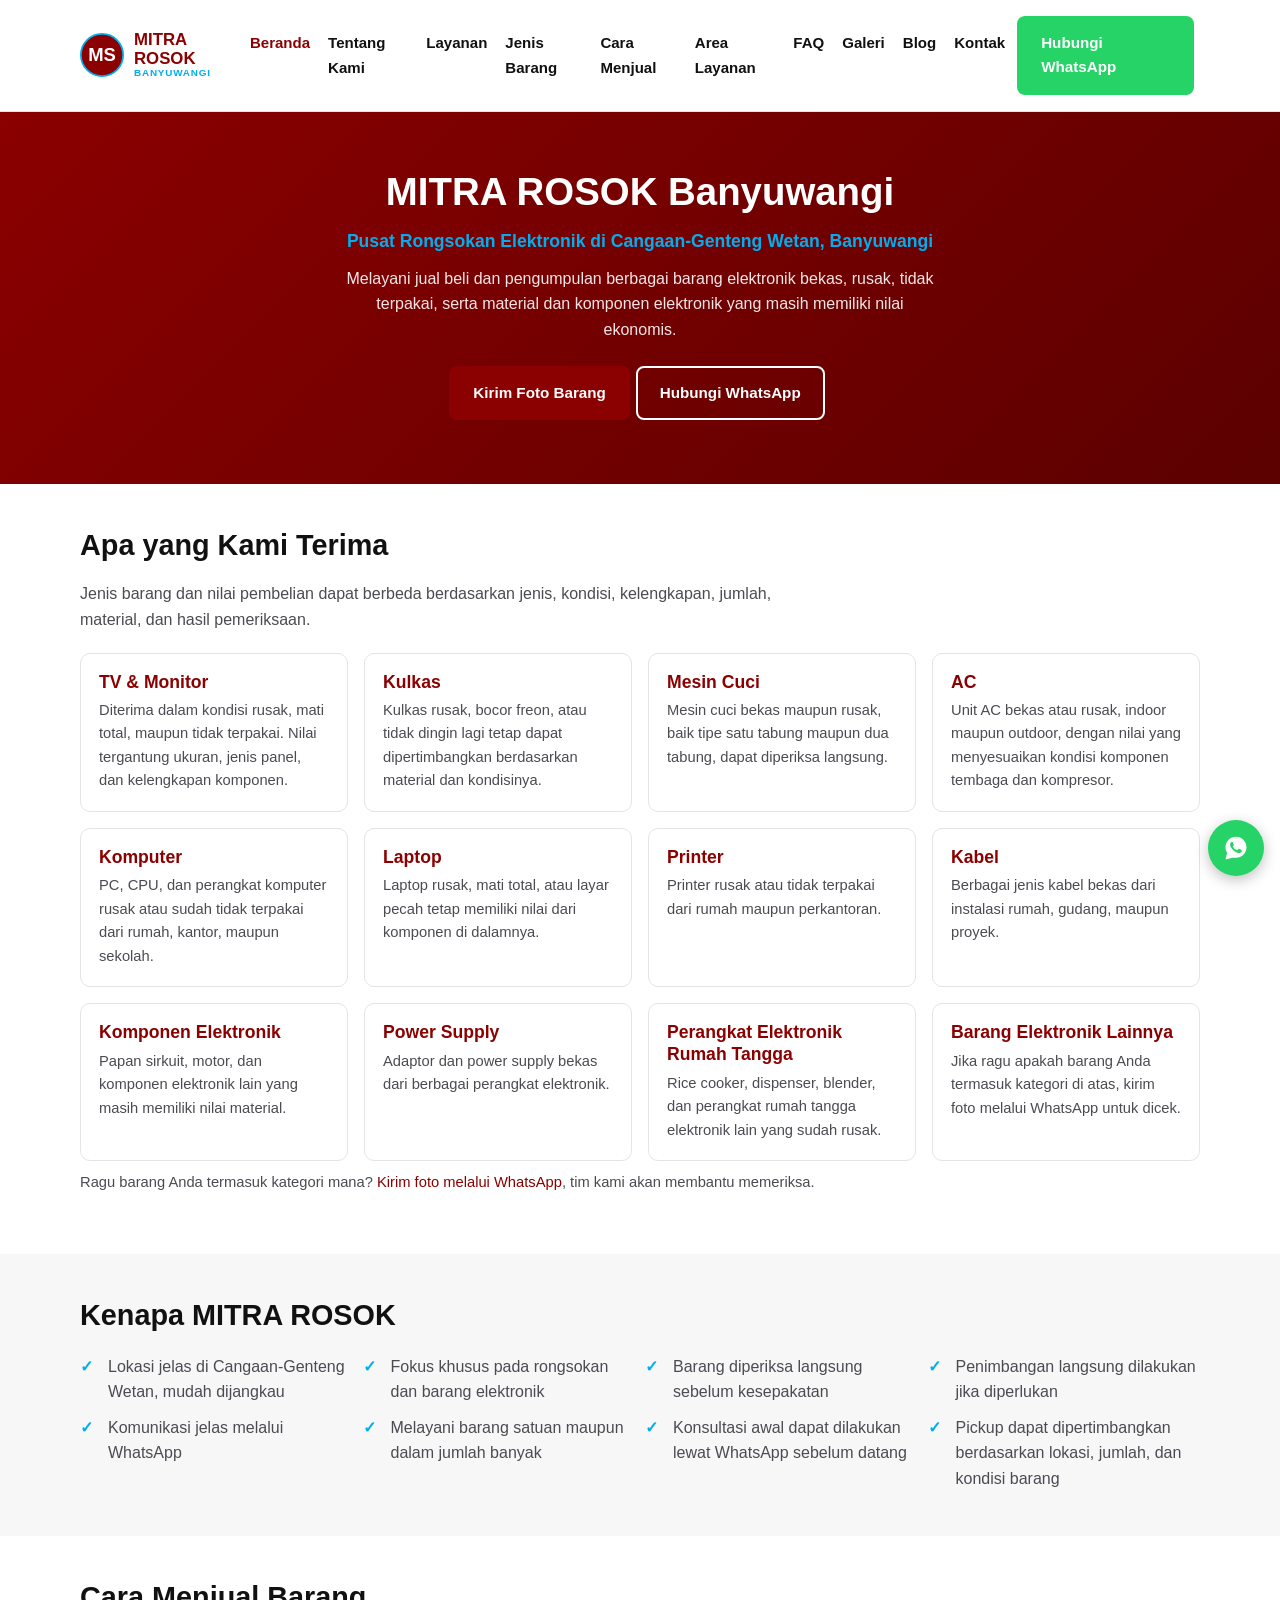
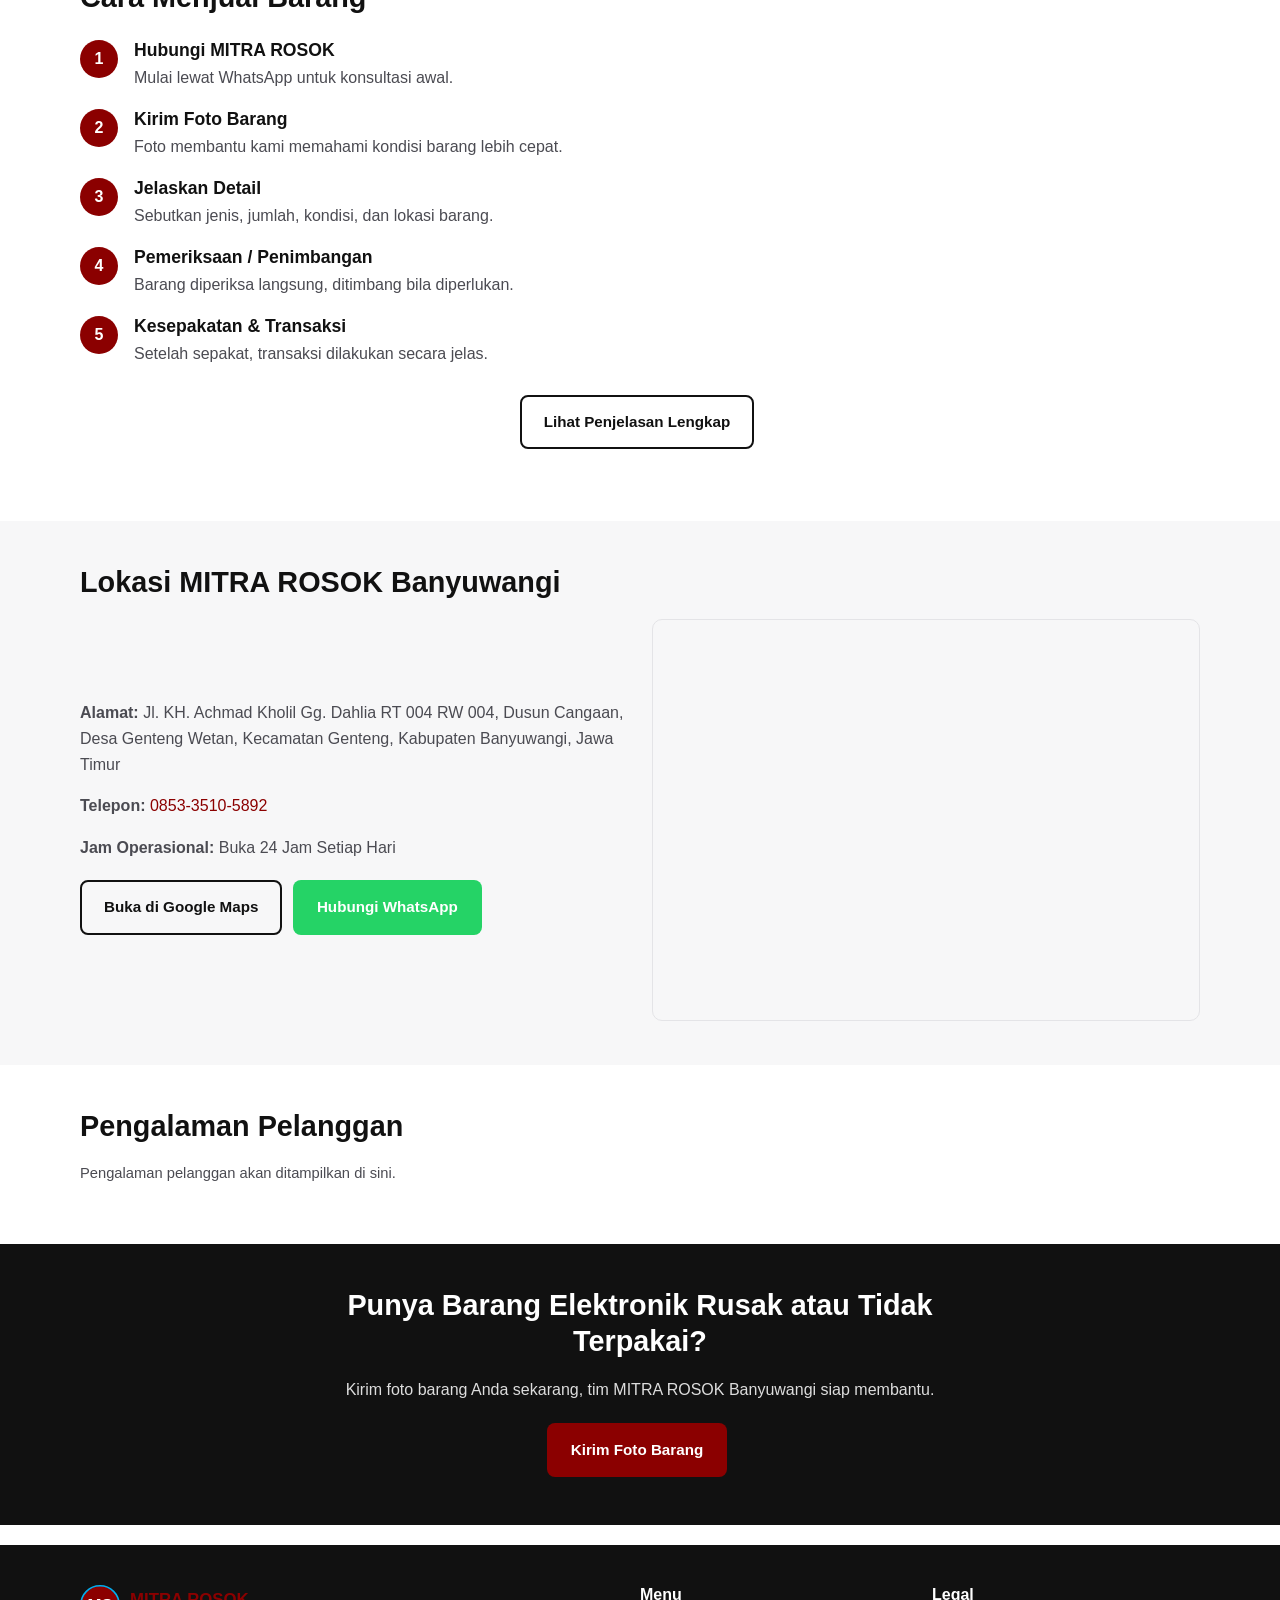
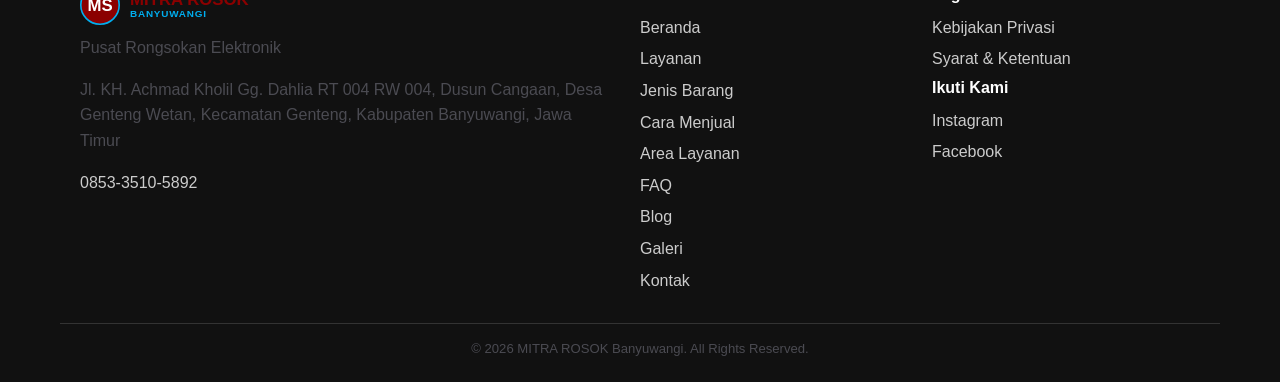
<file: index.html>
<!DOCTYPE html>
<html lang="id">
<head>
<meta charset="UTF-8">
<meta name="viewport" content="width=device-width, initial-scale=1.0">
<title>MITRA ROSOK Banyuwangi | Rongsokan Elektronik & Barang Bekas</title>
<meta name="description" content="MITRA ROSOK Banyuwangi melayani jual beli dan pengumpulan rongsokan elektronik, elektronik bekas dan rusak di Cangaan-Genteng Wetan dan sekitarnya.">
<meta name="robots" content="index,follow">
<link rel="canonical" href="[DOMAIN WEBSITE]/">
<link rel="icon" href="./assets/icons/favicon.svg" type="image/svg+xml">
<link rel="stylesheet" href="./css/style.css">
<meta property="og:type" content="website">
<meta property="og:title" content="MITRA ROSOK Banyuwangi | Rongsokan Elektronik & Barang Bekas">
<meta property="og:description" content="MITRA ROSOK Banyuwangi melayani jual beli dan pengumpulan rongsokan elektronik, elektronik bekas dan rusak di Cangaan-Genteng Wetan dan sekitarnya.">
<meta property="og:url" content="[DOMAIN WEBSITE]/">
<meta property="og:image" content="[DOMAIN WEBSITE]/assets/images/mitra-rosok-banyuwangi-og.webp">
<meta property="og:locale" content="id_ID">
<meta name="twitter:card" content="summary_large_image">
<meta name="twitter:title" content="MITRA ROSOK Banyuwangi | Rongsokan Elektronik & Barang Bekas">
<meta name="twitter:description" content="MITRA ROSOK Banyuwangi melayani jual beli dan pengumpulan rongsokan elektronik, elektronik bekas dan rusak di Cangaan-Genteng Wetan dan sekitarnya.">
<script type="application/ld+json">
{
  "@context": "https://schema.org",
  "@type": "LocalBusiness",
  "name": "MITRA ROSOK Banyuwangi",
  "image": "[DOMAIN WEBSITE]/assets/logo/mitra-rosok-logo.svg",
  "logo": "[DOMAIN WEBSITE]/assets/logo/mitra-rosok-logo.svg",
  "telephone": "+6285335105892",
  "priceRange": "$$",
  "address": {
    "@type": "PostalAddress",
    "streetAddress": "Jl. KH. Achmad Kholil Gg. Dahlia RT 004 RW 004, Dusun Cangaan",
    "addressLocality": "Genteng Wetan, Genteng",
    "addressRegion": "Banyuwangi, Jawa Timur",
    "addressCountry": "ID"
  },
  "hasMap": "https://maps.app.goo.gl/EtnyF4SS6KmL5KtK6",
  "geo": {
    "@type": "GeoCoordinates",
    "latitude": -8.3698768,
    "longitude": 114.1616902
  },
  "areaServed": [
    "Genteng", "Genteng Wetan", "Cangaan", "Gambiran", "Sempu",
    "Glenmore", "Kalibaru", "Srono", "Cluring", "Rogojampi", "Banyuwangi"
  ],
  "url": "[DOMAIN WEBSITE]/",
  "openingHours": "Mo-Su 00:00-24:00",
  "aggregateRating": {
    "@type": "AggregateRating",
    "ratingValue": "5.0",
    "reviewCount": "2"
  }
}
</script>
<script type="application/ld+json">
{
  "@context": "https://schema.org",
  "@type": "WebSite",
  "name": "MITRA ROSOK Banyuwangi",
  "url": "[DOMAIN WEBSITE]/"
}
</script>

</head>
<body>
<header class="site-header">
  <div class="container header-inner">
    <a href="./" class="logo" aria-label="MITRA ROSOK Banyuwangi - Beranda">
      <img src="./assets/logo/mitra-rosok-logo.svg" alt="Logo MITRA ROSOK Banyuwangi" width="44" height="44">
      <span class="logo-text">MITRA ROSOK<small>Banyuwangi</small></span>
    </a>
    <nav class="main-nav" aria-label="Navigasi utama">
      <button class="nav-toggle" aria-expanded="false" aria-controls="primary-menu" aria-label="Buka menu">
        <span></span><span></span><span></span>
      </button>
      <ul id="primary-menu">
          <li><a href="./" class="active">Beranda</a></li>
          <li><a href="./tentang-kami/">Tentang Kami</a></li>
          <li><a href="./layanan/">Layanan</a></li>
          <li><a href="./jenis-barang/">Jenis Barang</a></li>
          <li><a href="./cara-menjual/">Cara Menjual</a></li>
          <li><a href="./area-layanan/">Area Layanan</a></li>
          <li><a href="./faq/">FAQ</a></li>
          <li><a href="./galeri/">Galeri</a></li>
          <li><a href="./blog/">Blog</a></li>
          <li><a href="./kontak/">Kontak</a></li>
      </ul>
    </nav>
    <a href="https://wa.me/6285335105892" class="btn btn-wa header-wa" target="_blank" rel="noopener">Hubungi WhatsApp</a>
  </div>
</header>
<main>
  <section class="hero">
    <div class="container hero-inner">
      <h1>MITRA ROSOK Banyuwangi</h1>
      <p class="hero-sub">Pusat Rongsokan Elektronik di Cangaan-Genteng Wetan, Banyuwangi</p>
      <p class="hero-desc">Melayani jual beli dan pengumpulan berbagai barang elektronik bekas, rusak, tidak terpakai, serta material dan komponen elektronik yang masih memiliki nilai ekonomis.</p>
      <div class="hero-cta">
        <a href="https://wa.me/6285335105892?text=Halo%20MITRA%20ROSOK%20Banyuwangi%2C%20saya%20ingin%20menjual%20barang%20elektronik.%20Saya%20ingin%20mengirim%20foto%20dan%20informasi%20barang." class="btn btn-primary" target="_blank" rel="noopener">Kirim Foto Barang</a>
        <a href="https://wa.me/6285335105892" class="btn btn-outline" target="_blank" rel="noopener">Hubungi WhatsApp</a>
      </div>
    </div>
  </section>

  <section class="section" aria-labelledby="apa-yang-diterima">
    <div class="container">
      <h2 id="apa-yang-diterima">Apa yang Kami Terima</h2>
      <p class="section-lead">Jenis barang dan nilai pembelian dapat berbeda berdasarkan jenis, kondisi, kelengkapan, jumlah, material, dan hasil pemeriksaan.</p>
      <div class="card-grid">
    <div class="card">
      <h3>TV & Monitor</h3>
      <p>Diterima dalam kondisi rusak, mati total, maupun tidak terpakai. Nilai tergantung ukuran, jenis panel, dan kelengkapan komponen.</p>
    </div>
    <div class="card">
      <h3>Kulkas</h3>
      <p>Kulkas rusak, bocor freon, atau tidak dingin lagi tetap dapat dipertimbangkan berdasarkan material dan kondisinya.</p>
    </div>
    <div class="card">
      <h3>Mesin Cuci</h3>
      <p>Mesin cuci bekas maupun rusak, baik tipe satu tabung maupun dua tabung, dapat diperiksa langsung.</p>
    </div>
    <div class="card">
      <h3>AC</h3>
      <p>Unit AC bekas atau rusak, indoor maupun outdoor, dengan nilai yang menyesuaikan kondisi komponen tembaga dan kompresor.</p>
    </div>
    <div class="card">
      <h3>Komputer</h3>
      <p>PC, CPU, dan perangkat komputer rusak atau sudah tidak terpakai dari rumah, kantor, maupun sekolah.</p>
    </div>
    <div class="card">
      <h3>Laptop</h3>
      <p>Laptop rusak, mati total, atau layar pecah tetap memiliki nilai dari komponen di dalamnya.</p>
    </div>
    <div class="card">
      <h3>Printer</h3>
      <p>Printer rusak atau tidak terpakai dari rumah maupun perkantoran.</p>
    </div>
    <div class="card">
      <h3>Kabel</h3>
      <p>Berbagai jenis kabel bekas dari instalasi rumah, gudang, maupun proyek.</p>
    </div>
    <div class="card">
      <h3>Komponen Elektronik</h3>
      <p>Papan sirkuit, motor, dan komponen elektronik lain yang masih memiliki nilai material.</p>
    </div>
    <div class="card">
      <h3>Power Supply</h3>
      <p>Adaptor dan power supply bekas dari berbagai perangkat elektronik.</p>
    </div>
    <div class="card">
      <h3>Perangkat Elektronik Rumah Tangga</h3>
      <p>Rice cooker, dispenser, blender, dan perangkat rumah tangga elektronik lain yang sudah rusak.</p>
    </div>
    <div class="card">
      <h3>Barang Elektronik Lainnya</h3>
      <p>Jika ragu apakah barang Anda termasuk kategori di atas, kirim foto melalui WhatsApp untuk dicek.</p>
    </div>
      </div>
      <p class="section-note">Ragu barang Anda termasuk kategori mana? <a href="https://wa.me/6285335105892" target="_blank" rel="noopener">Kirim foto melalui WhatsApp</a>, tim kami akan membantu memeriksa.</p>
    </div>
  </section>

  <section class="section section-alt" aria-labelledby="kenapa-mitra-rosok">
    <div class="container">
      <h2 id="kenapa-mitra-rosok">Kenapa MITRA ROSOK</h2>
      <ul class="checklist">
        <li>Lokasi jelas di Cangaan-Genteng Wetan, mudah dijangkau</li>
        <li>Fokus khusus pada rongsokan dan barang elektronik</li>
        <li>Barang diperiksa langsung sebelum kesepakatan</li>
        <li>Penimbangan langsung dilakukan jika diperlukan</li>
        <li>Komunikasi jelas melalui WhatsApp</li>
        <li>Melayani barang satuan maupun dalam jumlah banyak</li>
        <li>Konsultasi awal dapat dilakukan lewat WhatsApp sebelum datang</li>
        <li>Pickup dapat dipertimbangkan berdasarkan lokasi, jumlah, dan kondisi barang</li>
      </ul>
    </div>
  </section>

  <section class="section" aria-labelledby="cara-menjual">
    <div class="container">
      <h2 id="cara-menjual">Cara Menjual Barang</h2>
      <ol class="steps">
        <li><span class="step-num">1</span><div><h3>Hubungi MITRA ROSOK</h3><p>Mulai lewat WhatsApp untuk konsultasi awal.</p></div></li>
        <li><span class="step-num">2</span><div><h3>Kirim Foto Barang</h3><p>Foto membantu kami memahami kondisi barang lebih cepat.</p></div></li>
        <li><span class="step-num">3</span><div><h3>Jelaskan Detail</h3><p>Sebutkan jenis, jumlah, kondisi, dan lokasi barang.</p></div></li>
        <li><span class="step-num">4</span><div><h3>Pemeriksaan / Penimbangan</h3><p>Barang diperiksa langsung, ditimbang bila diperlukan.</p></div></li>
        <li><span class="step-num">5</span><div><h3>Kesepakatan &amp; Transaksi</h3><p>Setelah sepakat, transaksi dilakukan secara jelas.</p></div></li>
      </ol>
      <div class="center-cta"><a href="cara-menjual/" class="btn btn-outline">Lihat Penjelasan Lengkap</a></div>
    </div>
  </section>

  <section class="section section-alt" id="lokasi" aria-labelledby="lokasi-h2">
    <div class="container">
      <h2 id="lokasi-h2">Lokasi MITRA ROSOK Banyuwangi</h2>
      <div class="location-grid">
        <div>
          <p><strong>Alamat:</strong> Jl. KH. Achmad Kholil Gg. Dahlia RT 004 RW 004, Dusun Cangaan, Desa Genteng Wetan, Kecamatan Genteng, Kabupaten Banyuwangi, Jawa Timur</p>
          <p><strong>Telepon:</strong> <a href="tel:+6285335105892">0853-3510-5892</a></p>
          <p><strong>Jam Operasional:</strong> Buka 24 Jam Setiap Hari</p>
          <a href="https://maps.app.goo.gl/EtnyF4SS6KmL5KtK6" class="btn btn-outline" target="_blank" rel="noopener">Buka di Google Maps</a>
          <a href="https://wa.me/6285335105892" class="btn btn-wa" target="_blank" rel="noopener">Hubungi WhatsApp</a>
        </div>
        <div class="map-embed">
          <iframe src="https://www.google.com/maps?q=Mitra+Rosok,Dusun+Cangaan,Genteng+Wetan,Kec.+Genteng,Kabupaten+Banyuwangi&output=embed" width="600" height="400" style="border:0;width:100%;" loading="lazy" referrerpolicy="no-referrer-when-downgrade" title="Peta lokasi MITRA ROSOK Banyuwangi"></iframe>
        </div>
      </div>
    </div>
  </section>

  <section class="section" aria-labelledby="review-h2">
    <div class="container">
      <h2 id="review-h2">Pengalaman Pelanggan</h2>
      <p class="section-note">Pengalaman pelanggan akan ditampilkan di sini.</p>
    </div>
  </section>

  <section class="cta-band">
    <div class="container cta-band-inner">
      <h2>Punya Barang Elektronik Rusak atau Tidak Terpakai?</h2>
      <p>Kirim foto barang Anda sekarang, tim MITRA ROSOK Banyuwangi siap membantu.</p>
      <a href="https://wa.me/6285335105892?text=Halo%20MITRA%20ROSOK%20Banyuwangi%2C%20saya%20ingin%20menjual%20barang%20elektronik.%20Saya%20ingin%20mengirim%20foto%20dan%20informasi%20barang." class="btn btn-primary" target="_blank" rel="noopener">Kirim Foto Barang</a>
    </div>
  </section>
</main>
<nav class="mobile-bottom-nav" aria-label="Navigasi cepat mobile">
  <a href="./"><span>🏠</span>Beranda</a>
  <a href="./layanan/"><span>🔧</span>Layanan</a>
  <a href="./area-layanan/#lokasi"><span>📍</span>Lokasi</a>
  <a href="https://wa.me/6285335105892" target="_blank" rel="noopener" class="wa-item"><span>💬</span>WhatsApp</a>
</nav>
<footer class="site-footer">
  <div class="container footer-grid">
    <div>
      <div class="logo footer-logo">
        <img src="./assets/logo/mitra-rosok-logo.svg" alt="Logo MITRA ROSOK Banyuwangi" width="40" height="40">
        <span class="logo-text">MITRA ROSOK<small>Banyuwangi</small></span>
      </div>
      <p>Pusat Rongsokan Elektronik</p>
      <p>Jl. KH. Achmad Kholil Gg. Dahlia RT 004 RW 004, Dusun Cangaan, Desa Genteng Wetan, Kecamatan Genteng, Kabupaten Banyuwangi, Jawa Timur</p>
      <p><a href="tel:+6285335105892">0853-3510-5892</a></p>
    </div>
    <div>
      <h3>Menu</h3>
      <ul class="footer-menu">
        <li><a href="./">Beranda</a></li>
        <li><a href="./layanan/">Layanan</a></li>
        <li><a href="./jenis-barang/">Jenis Barang</a></li>
        <li><a href="./cara-menjual/">Cara Menjual</a></li>
        <li><a href="./area-layanan/">Area Layanan</a></li>
        <li><a href="./faq/">FAQ</a></li>
        <li><a href="./blog/">Blog</a></li>
        <li><a href="./galeri/">Galeri</a></li>
        <li><a href="./kontak/">Kontak</a></li>
      </ul>
    </div>
    <div>
      <h3>Legal</h3>
      <ul class="footer-menu">
        <li><a href="./privacy-policy/">Kebijakan Privasi</a></li>
        <li><a href="./terms/">Syarat &amp; Ketentuan</a></li>
      </ul>
      <h3>Ikuti Kami</h3>
      <ul class="footer-menu">
        <li><a href="https://instagram.com/julukan_bersaudara">Instagram</a></li>
        <li><a href="https://www.facebook.com/share/1LsmD6rKWj/">Facebook</a></li>
      </ul>
    </div>
  </div>
  <div class="container footer-bottom">
    <p>&copy; 2026 MITRA ROSOK Banyuwangi. All Rights Reserved.</p>
  </div>
</footer>
<a href="https://wa.me/6285335105892" class="wa-float" target="_blank" rel="noopener" aria-label="Hubungi WhatsApp MITRA ROSOK">
  <svg viewBox="0 0 32 32" width="28" height="28" fill="#fff" aria-hidden="true"><path d="M16.001 3C9.373 3 4 8.373 4 15c0 2.362.687 4.564 1.874 6.417L4 29l7.771-1.84A11.94 11.94 0 0 0 16.001 27C22.628 27 28 21.627 28 15S22.628 3 16.001 3zm6.554 17.045c-.276.777-1.366 1.423-2.24 1.61-.6.128-1.384.23-4.02-.86-3.37-1.393-5.537-4.828-5.706-5.053-.166-.226-1.36-1.81-1.36-3.454s.856-2.45 1.16-2.786c.276-.303.6-.379.8-.379.2 0 .4.002.575.01.184.009.432-.07.676.516.276.664.936 2.293 1.018 2.46.083.166.138.362.028.588-.11.226-.166.362-.324.556-.166.196-.348.437-.497.588-.166.166-.34.345-.146.677.194.332.862 1.42 1.85 2.3 1.27 1.133 2.34 1.484 2.673 1.65.332.166.525.14.72-.084.194-.226.83-.968 1.05-1.3.22-.332.442-.276.746-.166.303.11 1.925.908 2.256 1.073.332.166.552.248.634.386.083.14.083.8-.194 1.577z"/></svg>
</a>
<script src="./js/script.js"></script>
</body>
</html>
</file>
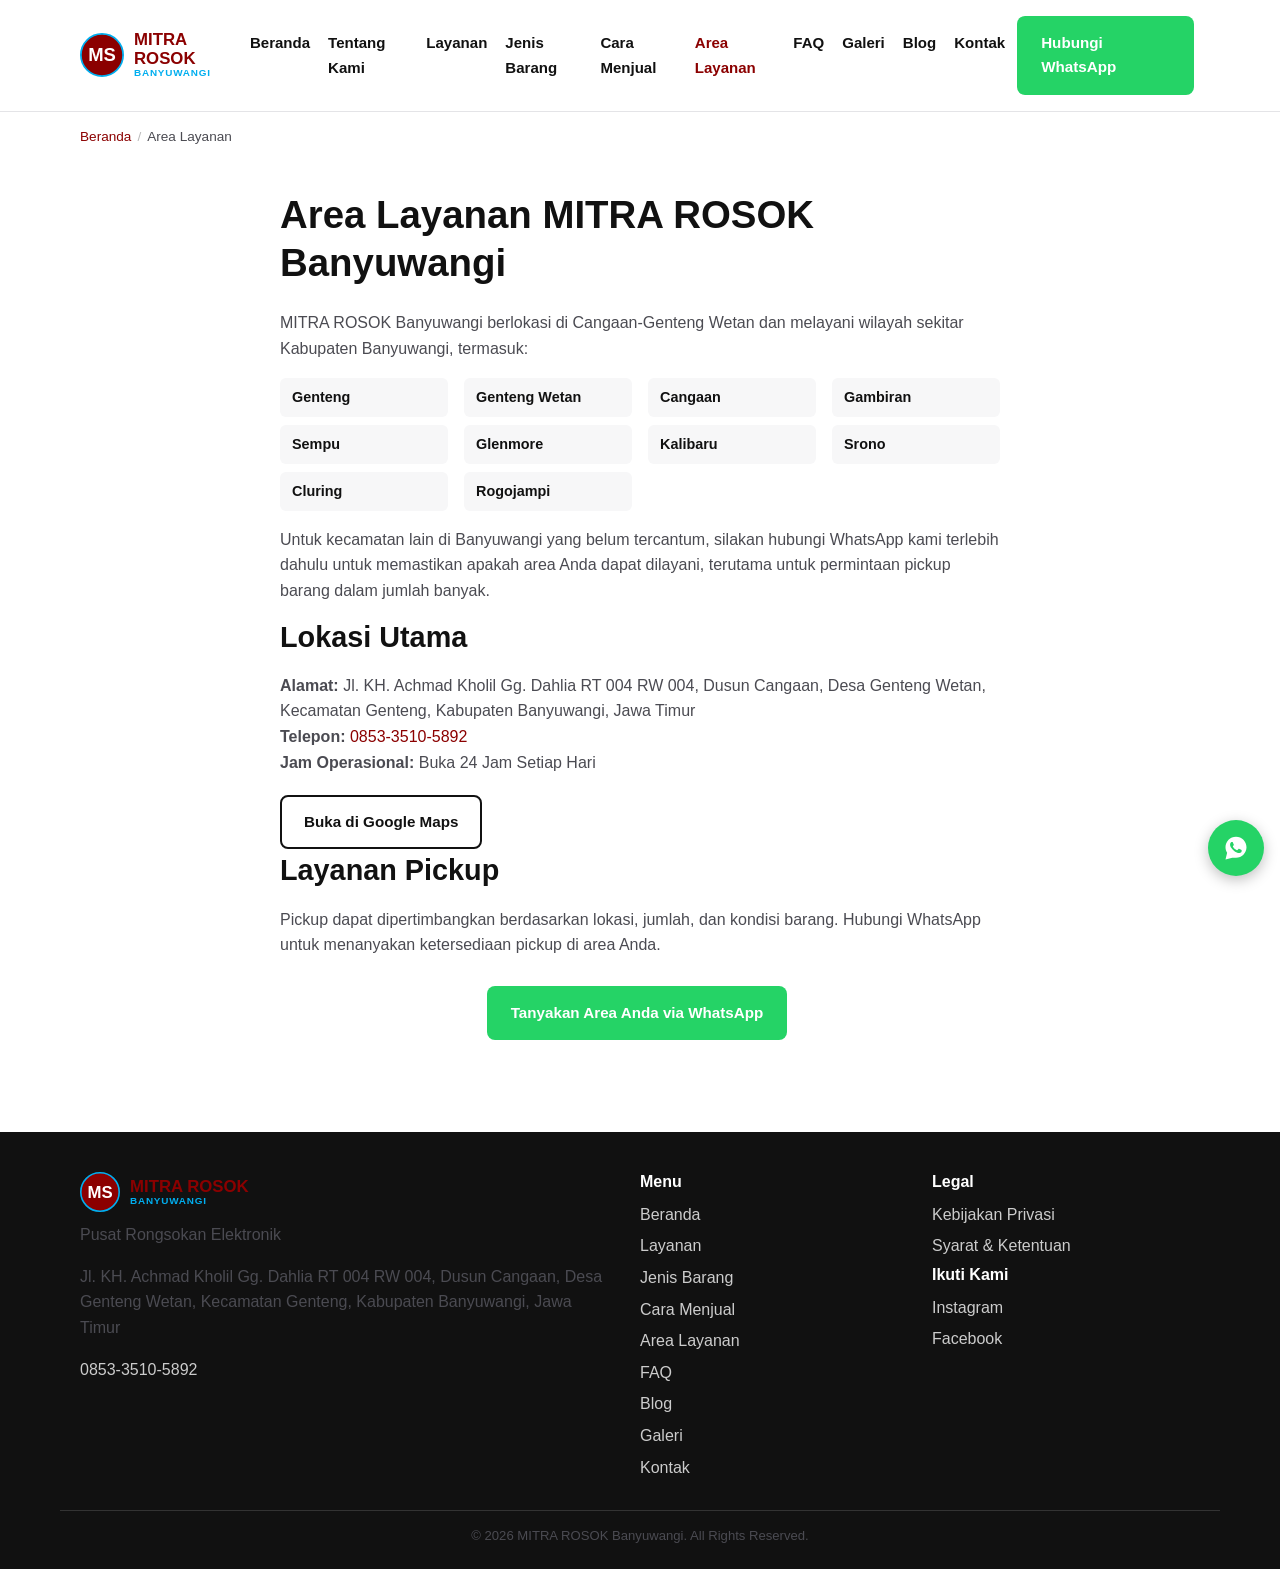
<file: area-layanan/index.html>
<!DOCTYPE html>
<html lang="id">
<head>
<meta charset="UTF-8">
<meta name="viewport" content="width=device-width, initial-scale=1.0">
<title>Area Layanan | MITRA ROSOK Banyuwangi</title>
<meta name="description" content="MITRA ROSOK Banyuwangi melayani Genteng, Genteng Wetan, Cangaan, Gambiran, Sempu, Glenmore, Kalibaru, Srono, Cluring, Rogojampi dan sekitarnya.">
<meta name="robots" content="index,follow">
<link rel="canonical" href="[DOMAIN WEBSITE]/area-layanan/">
<link rel="icon" href="../assets/icons/favicon.svg" type="image/svg+xml">
<link rel="stylesheet" href="../css/style.css">
<meta property="og:type" content="website">
<meta property="og:title" content="Area Layanan | MITRA ROSOK Banyuwangi">
<meta property="og:description" content="MITRA ROSOK Banyuwangi melayani Genteng, Genteng Wetan, Cangaan, Gambiran, Sempu, Glenmore, Kalibaru, Srono, Cluring, Rogojampi dan sekitarnya.">
<meta property="og:url" content="[DOMAIN WEBSITE]/area-layanan/">
<meta property="og:image" content="[DOMAIN WEBSITE]/assets/images/mitra-rosok-banyuwangi-og.webp">
<meta property="og:locale" content="id_ID">
<meta name="twitter:card" content="summary_large_image">
<meta name="twitter:title" content="Area Layanan | MITRA ROSOK Banyuwangi">
<meta name="twitter:description" content="MITRA ROSOK Banyuwangi melayani Genteng, Genteng Wetan, Cangaan, Gambiran, Sempu, Glenmore, Kalibaru, Srono, Cluring, Rogojampi dan sekitarnya.">
<script type="application/ld+json">
{
  "@context": "https://schema.org",
  "@type": "BreadcrumbList",
  "itemListElement": [
    {"@type": "ListItem", "position": 1, "name": "Beranda", "item": "[DOMAIN WEBSITE]/"},
    {"@type": "ListItem", "position": 2, "name": "Area Layanan", "item": "[DOMAIN WEBSITE]/area-layanan/"}
  ]
}
</script>

</head>
<body>
<header class="site-header">
  <div class="container header-inner">
    <a href="../" class="logo" aria-label="MITRA ROSOK Banyuwangi - Beranda">
      <img src="../assets/logo/mitra-rosok-logo.svg" alt="Logo MITRA ROSOK Banyuwangi" width="44" height="44">
      <span class="logo-text">MITRA ROSOK<small>Banyuwangi</small></span>
    </a>
    <nav class="main-nav" aria-label="Navigasi utama">
      <button class="nav-toggle" aria-expanded="false" aria-controls="primary-menu" aria-label="Buka menu">
        <span></span><span></span><span></span>
      </button>
      <ul id="primary-menu">
          <li><a href="../">Beranda</a></li>
          <li><a href="../tentang-kami/">Tentang Kami</a></li>
          <li><a href="../layanan/">Layanan</a></li>
          <li><a href="../jenis-barang/">Jenis Barang</a></li>
          <li><a href="../cara-menjual/">Cara Menjual</a></li>
          <li><a href="../area-layanan/" class="active">Area Layanan</a></li>
          <li><a href="../faq/">FAQ</a></li>
          <li><a href="../galeri/">Galeri</a></li>
          <li><a href="../blog/">Blog</a></li>
          <li><a href="../kontak/">Kontak</a></li>
      </ul>
    </nav>
    <a href="https://wa.me/6285335105892" class="btn btn-wa header-wa" target="_blank" rel="noopener">Hubungi WhatsApp</a>
  </div>
</header>
<main>
  <div class="container"><nav class="breadcrumb" aria-label="Breadcrumb"><ol><li><a href="../">Beranda</a></li><li aria-current="page">Area Layanan</li></ol></nav></div>
  <section class="section" id="lokasi">
    <div class="container narrow">
      <h1>Area Layanan MITRA ROSOK Banyuwangi</h1>
      <p>MITRA ROSOK Banyuwangi berlokasi di Cangaan-Genteng Wetan dan melayani wilayah sekitar Kabupaten Banyuwangi, termasuk:</p>
      <ul class="area-list"><li>Genteng</li><li>Genteng Wetan</li><li>Cangaan</li><li>Gambiran</li><li>Sempu</li><li>Glenmore</li><li>Kalibaru</li><li>Srono</li><li>Cluring</li><li>Rogojampi</li></ul>
      <p>Untuk kecamatan lain di Banyuwangi yang belum tercantum, silakan hubungi WhatsApp kami terlebih dahulu untuk memastikan apakah area Anda dapat dilayani, terutama untuk permintaan pickup barang dalam jumlah banyak.</p>
      <h2>Lokasi Utama</h2>
      <p><strong>Alamat:</strong> Jl. KH. Achmad Kholil Gg. Dahlia RT 004 RW 004, Dusun Cangaan, Desa Genteng Wetan, Kecamatan Genteng, Kabupaten Banyuwangi, Jawa Timur<br><strong>Telepon:</strong> <a href="tel:+6285335105892">0853-3510-5892</a><br><strong>Jam Operasional:</strong> Buka 24 Jam Setiap Hari</p>
      <a href="https://maps.app.goo.gl/EtnyF4SS6KmL5KtK6" class="btn btn-outline" target="_blank" rel="noopener">Buka di Google Maps</a>
      <h2>Layanan Pickup</h2>
      <p>Pickup dapat dipertimbangkan berdasarkan lokasi, jumlah, dan kondisi barang. Hubungi WhatsApp untuk menanyakan ketersediaan pickup di area Anda.</p>
      <div class="center-cta"><a href="https://wa.me/6285335105892" class="btn btn-wa" target="_blank" rel="noopener">Tanyakan Area Anda via WhatsApp</a></div>
    </div>
  </section>
</main>
<nav class="mobile-bottom-nav" aria-label="Navigasi cepat mobile">
  <a href="../"><span>🏠</span>Beranda</a>
  <a href="../layanan/"><span>🔧</span>Layanan</a>
  <a href="../area-layanan/#lokasi"><span>📍</span>Lokasi</a>
  <a href="https://wa.me/6285335105892" target="_blank" rel="noopener" class="wa-item"><span>💬</span>WhatsApp</a>
</nav>
<footer class="site-footer">
  <div class="container footer-grid">
    <div>
      <div class="logo footer-logo">
        <img src="../assets/logo/mitra-rosok-logo.svg" alt="Logo MITRA ROSOK Banyuwangi" width="40" height="40">
        <span class="logo-text">MITRA ROSOK<small>Banyuwangi</small></span>
      </div>
      <p>Pusat Rongsokan Elektronik</p>
      <p>Jl. KH. Achmad Kholil Gg. Dahlia RT 004 RW 004, Dusun Cangaan, Desa Genteng Wetan, Kecamatan Genteng, Kabupaten Banyuwangi, Jawa Timur</p>
      <p><a href="tel:+6285335105892">0853-3510-5892</a></p>
    </div>
    <div>
      <h3>Menu</h3>
      <ul class="footer-menu">
        <li><a href="../">Beranda</a></li>
        <li><a href="../layanan/">Layanan</a></li>
        <li><a href="../jenis-barang/">Jenis Barang</a></li>
        <li><a href="../cara-menjual/">Cara Menjual</a></li>
        <li><a href="../area-layanan/">Area Layanan</a></li>
        <li><a href="../faq/">FAQ</a></li>
        <li><a href="../blog/">Blog</a></li>
        <li><a href="../galeri/">Galeri</a></li>
        <li><a href="../kontak/">Kontak</a></li>
      </ul>
    </div>
    <div>
      <h3>Legal</h3>
      <ul class="footer-menu">
        <li><a href="../privacy-policy/">Kebijakan Privasi</a></li>
        <li><a href="../terms/">Syarat &amp; Ketentuan</a></li>
      </ul>
      <h3>Ikuti Kami</h3>
      <ul class="footer-menu">
        <li><a href="https://instagram.com/julukan_bersaudara">Instagram</a></li>
        <li><a href="https://www.facebook.com/share/1LsmD6rKWj/">Facebook</a></li>
      </ul>
    </div>
  </div>
  <div class="container footer-bottom">
    <p>&copy; 2026 MITRA ROSOK Banyuwangi. All Rights Reserved.</p>
  </div>
</footer>
<a href="https://wa.me/6285335105892" class="wa-float" target="_blank" rel="noopener" aria-label="Hubungi WhatsApp MITRA ROSOK">
  <svg viewBox="0 0 32 32" width="28" height="28" fill="#fff" aria-hidden="true"><path d="M16.001 3C9.373 3 4 8.373 4 15c0 2.362.687 4.564 1.874 6.417L4 29l7.771-1.84A11.94 11.94 0 0 0 16.001 27C22.628 27 28 21.627 28 15S22.628 3 16.001 3zm6.554 17.045c-.276.777-1.366 1.423-2.24 1.61-.6.128-1.384.23-4.02-.86-3.37-1.393-5.537-4.828-5.706-5.053-.166-.226-1.36-1.81-1.36-3.454s.856-2.45 1.16-2.786c.276-.303.6-.379.8-.379.2 0 .4.002.575.01.184.009.432-.07.676.516.276.664.936 2.293 1.018 2.46.083.166.138.362.028.588-.11.226-.166.362-.324.556-.166.196-.348.437-.497.588-.166.166-.34.345-.146.677.194.332.862 1.42 1.85 2.3 1.27 1.133 2.34 1.484 2.673 1.65.332.166.525.14.72-.084.194-.226.83-.968 1.05-1.3.22-.332.442-.276.746-.166.303.11 1.925.908 2.256 1.073.332.166.552.248.634.386.083.14.083.8-.194 1.577z"/></svg>
</a>
<script src="../js/script.js"></script>
</body>
</html>
</file>
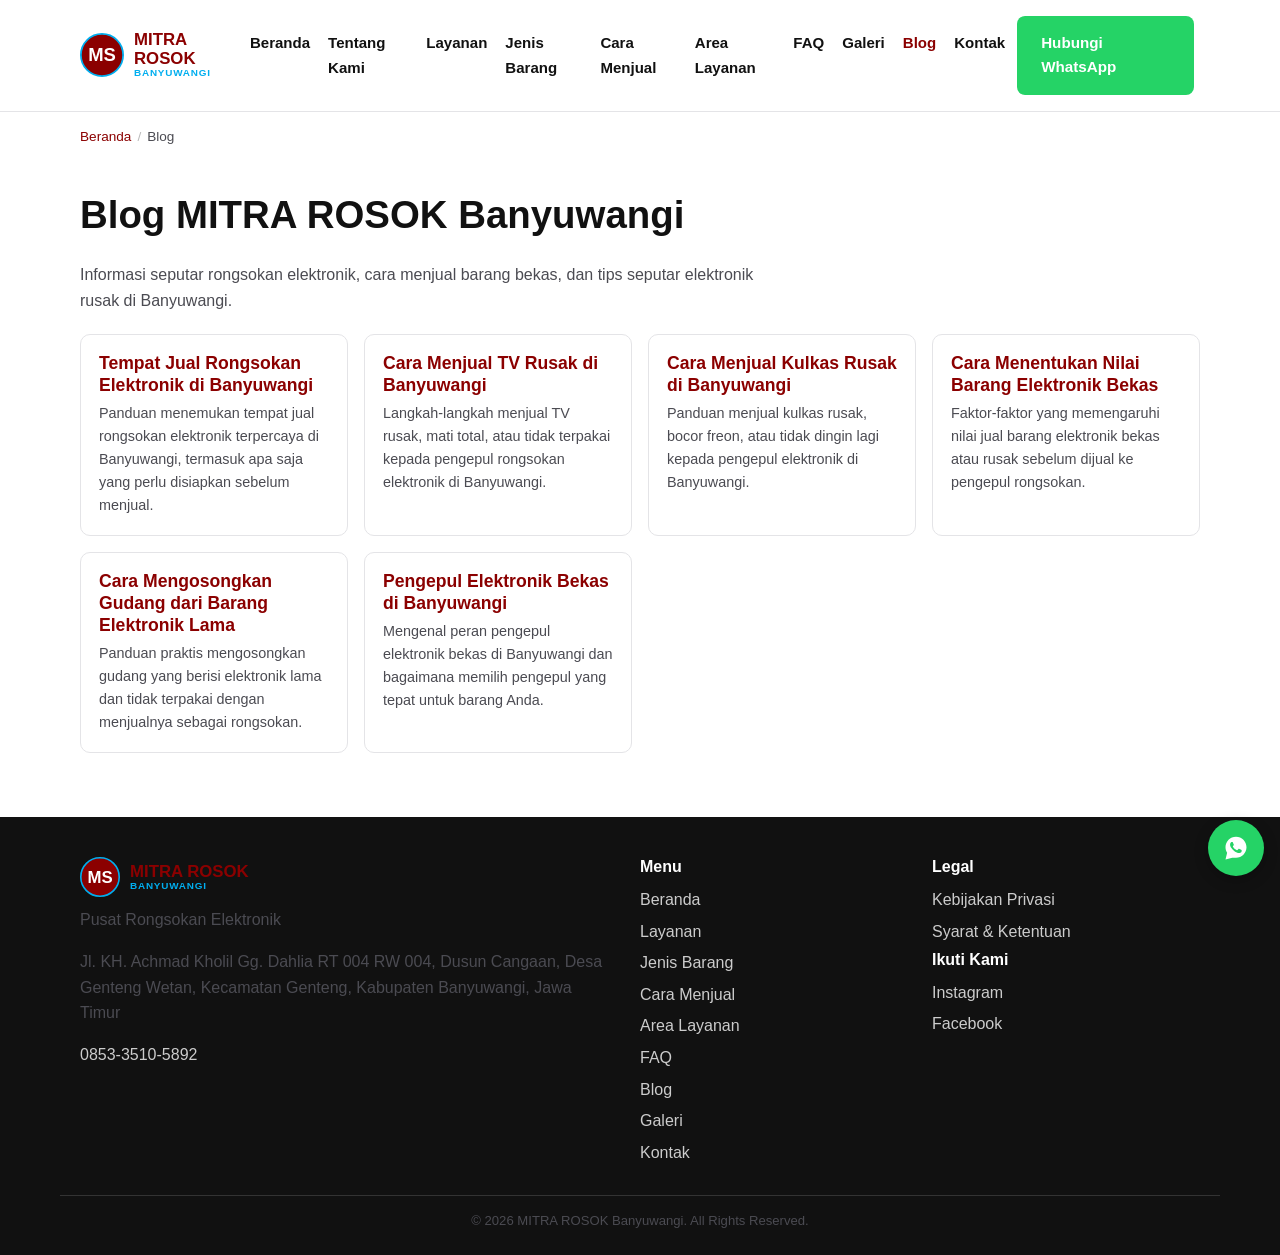
<file: blog/index.html>
<!DOCTYPE html>
<html lang="id">
<head>
<meta charset="UTF-8">
<meta name="viewport" content="width=device-width, initial-scale=1.0">
<title>Blog | MITRA ROSOK Banyuwangi</title>
<meta name="description" content="Artikel seputar rongsokan elektronik, cara menjual barang elektronik bekas dan rusak, serta tips seputar elektronik di Banyuwangi.">
<meta name="robots" content="index,follow">
<link rel="canonical" href="[DOMAIN WEBSITE]/blog/">
<link rel="icon" href="../assets/icons/favicon.svg" type="image/svg+xml">
<link rel="stylesheet" href="../css/style.css">
<meta property="og:type" content="website">
<meta property="og:title" content="Blog | MITRA ROSOK Banyuwangi">
<meta property="og:description" content="Artikel seputar rongsokan elektronik, cara menjual barang elektronik bekas dan rusak, serta tips seputar elektronik di Banyuwangi.">
<meta property="og:url" content="[DOMAIN WEBSITE]/blog/">
<meta property="og:image" content="[DOMAIN WEBSITE]/assets/images/mitra-rosok-banyuwangi-og.webp">
<meta property="og:locale" content="id_ID">
<meta name="twitter:card" content="summary_large_image">
<meta name="twitter:title" content="Blog | MITRA ROSOK Banyuwangi">
<meta name="twitter:description" content="Artikel seputar rongsokan elektronik, cara menjual barang elektronik bekas dan rusak, serta tips seputar elektronik di Banyuwangi.">

</head>
<body>
<header class="site-header">
  <div class="container header-inner">
    <a href="../" class="logo" aria-label="MITRA ROSOK Banyuwangi - Beranda">
      <img src="../assets/logo/mitra-rosok-logo.svg" alt="Logo MITRA ROSOK Banyuwangi" width="44" height="44">
      <span class="logo-text">MITRA ROSOK<small>Banyuwangi</small></span>
    </a>
    <nav class="main-nav" aria-label="Navigasi utama">
      <button class="nav-toggle" aria-expanded="false" aria-controls="primary-menu" aria-label="Buka menu">
        <span></span><span></span><span></span>
      </button>
      <ul id="primary-menu">
          <li><a href="../">Beranda</a></li>
          <li><a href="../tentang-kami/">Tentang Kami</a></li>
          <li><a href="../layanan/">Layanan</a></li>
          <li><a href="../jenis-barang/">Jenis Barang</a></li>
          <li><a href="../cara-menjual/">Cara Menjual</a></li>
          <li><a href="../area-layanan/">Area Layanan</a></li>
          <li><a href="../faq/">FAQ</a></li>
          <li><a href="../galeri/">Galeri</a></li>
          <li><a href="../blog/" class="active">Blog</a></li>
          <li><a href="../kontak/">Kontak</a></li>
      </ul>
    </nav>
    <a href="https://wa.me/6285335105892" class="btn btn-wa header-wa" target="_blank" rel="noopener">Hubungi WhatsApp</a>
  </div>
</header>
<main>
  <div class="container"><nav class="breadcrumb" aria-label="Breadcrumb"><ol><li><a href="../">Beranda</a></li><li aria-current="page">Blog</li></ol></nav></div>
  <section class="section">
    <div class="container">
      <h1>Blog MITRA ROSOK Banyuwangi</h1>
      <p class="section-lead">Informasi seputar rongsokan elektronik, cara menjual barang bekas, dan tips seputar elektronik rusak di Banyuwangi.</p>
      <div class="blog-grid">
    <a class="blog-card" href="rongsokan-elektronik-banyuwangi/">
      <h3>Tempat Jual Rongsokan Elektronik di Banyuwangi</h3>
      <p>Panduan menemukan tempat jual rongsokan elektronik terpercaya di Banyuwangi, termasuk apa saja yang perlu disiapkan sebelum menjual.</p>
    </a>
    <a class="blog-card" href="cara-menjual-tv-rusak/">
      <h3>Cara Menjual TV Rusak di Banyuwangi</h3>
      <p>Langkah-langkah menjual TV rusak, mati total, atau tidak terpakai kepada pengepul rongsokan elektronik di Banyuwangi.</p>
    </a>
    <a class="blog-card" href="jual-kulkas-rusak-banyuwangi/">
      <h3>Cara Menjual Kulkas Rusak di Banyuwangi</h3>
      <p>Panduan menjual kulkas rusak, bocor freon, atau tidak dingin lagi kepada pengepul elektronik di Banyuwangi.</p>
    </a>
    <a class="blog-card" href="cara-menentukan-nilai-barang-elektronik-bekas/">
      <h3>Cara Menentukan Nilai Barang Elektronik Bekas</h3>
      <p>Faktor-faktor yang memengaruhi nilai jual barang elektronik bekas atau rusak sebelum dijual ke pengepul rongsokan.</p>
    </a>
    <a class="blog-card" href="cara-mengosongkan-gudang-elektronik/">
      <h3>Cara Mengosongkan Gudang dari Barang Elektronik Lama</h3>
      <p>Panduan praktis mengosongkan gudang yang berisi elektronik lama dan tidak terpakai dengan menjualnya sebagai rongsokan.</p>
    </a>
    <a class="blog-card" href="pengepul-elektronik-bekas-banyuwangi/">
      <h3>Pengepul Elektronik Bekas di Banyuwangi</h3>
      <p>Mengenal peran pengepul elektronik bekas di Banyuwangi dan bagaimana memilih pengepul yang tepat untuk barang Anda.</p>
    </a>
      </div>
    </div>
  </section>
</main>
<nav class="mobile-bottom-nav" aria-label="Navigasi cepat mobile">
  <a href="../"><span>🏠</span>Beranda</a>
  <a href="../layanan/"><span>🔧</span>Layanan</a>
  <a href="../area-layanan/#lokasi"><span>📍</span>Lokasi</a>
  <a href="https://wa.me/6285335105892" target="_blank" rel="noopener" class="wa-item"><span>💬</span>WhatsApp</a>
</nav>
<footer class="site-footer">
  <div class="container footer-grid">
    <div>
      <div class="logo footer-logo">
        <img src="../assets/logo/mitra-rosok-logo.svg" alt="Logo MITRA ROSOK Banyuwangi" width="40" height="40">
        <span class="logo-text">MITRA ROSOK<small>Banyuwangi</small></span>
      </div>
      <p>Pusat Rongsokan Elektronik</p>
      <p>Jl. KH. Achmad Kholil Gg. Dahlia RT 004 RW 004, Dusun Cangaan, Desa Genteng Wetan, Kecamatan Genteng, Kabupaten Banyuwangi, Jawa Timur</p>
      <p><a href="tel:+6285335105892">0853-3510-5892</a></p>
    </div>
    <div>
      <h3>Menu</h3>
      <ul class="footer-menu">
        <li><a href="../">Beranda</a></li>
        <li><a href="../layanan/">Layanan</a></li>
        <li><a href="../jenis-barang/">Jenis Barang</a></li>
        <li><a href="../cara-menjual/">Cara Menjual</a></li>
        <li><a href="../area-layanan/">Area Layanan</a></li>
        <li><a href="../faq/">FAQ</a></li>
        <li><a href="../blog/">Blog</a></li>
        <li><a href="../galeri/">Galeri</a></li>
        <li><a href="../kontak/">Kontak</a></li>
      </ul>
    </div>
    <div>
      <h3>Legal</h3>
      <ul class="footer-menu">
        <li><a href="../privacy-policy/">Kebijakan Privasi</a></li>
        <li><a href="../terms/">Syarat &amp; Ketentuan</a></li>
      </ul>
      <h3>Ikuti Kami</h3>
      <ul class="footer-menu">
        <li><a href="https://instagram.com/julukan_bersaudara">Instagram</a></li>
        <li><a href="https://www.facebook.com/share/1LsmD6rKWj/">Facebook</a></li>
      </ul>
    </div>
  </div>
  <div class="container footer-bottom">
    <p>&copy; 2026 MITRA ROSOK Banyuwangi. All Rights Reserved.</p>
  </div>
</footer>
<a href="https://wa.me/6285335105892" class="wa-float" target="_blank" rel="noopener" aria-label="Hubungi WhatsApp MITRA ROSOK">
  <svg viewBox="0 0 32 32" width="28" height="28" fill="#fff" aria-hidden="true"><path d="M16.001 3C9.373 3 4 8.373 4 15c0 2.362.687 4.564 1.874 6.417L4 29l7.771-1.84A11.94 11.94 0 0 0 16.001 27C22.628 27 28 21.627 28 15S22.628 3 16.001 3zm6.554 17.045c-.276.777-1.366 1.423-2.24 1.61-.6.128-1.384.23-4.02-.86-3.37-1.393-5.537-4.828-5.706-5.053-.166-.226-1.36-1.81-1.36-3.454s.856-2.45 1.16-2.786c.276-.303.6-.379.8-.379.2 0 .4.002.575.01.184.009.432-.07.676.516.276.664.936 2.293 1.018 2.46.083.166.138.362.028.588-.11.226-.166.362-.324.556-.166.196-.348.437-.497.588-.166.166-.34.345-.146.677.194.332.862 1.42 1.85 2.3 1.27 1.133 2.34 1.484 2.673 1.65.332.166.525.14.72-.084.194-.226.83-.968 1.05-1.3.22-.332.442-.276.746-.166.303.11 1.925.908 2.256 1.073.332.166.552.248.634.386.083.14.083.8-.194 1.577z"/></svg>
</a>
<script src="../js/script.js"></script>
</body>
</html>
</file>
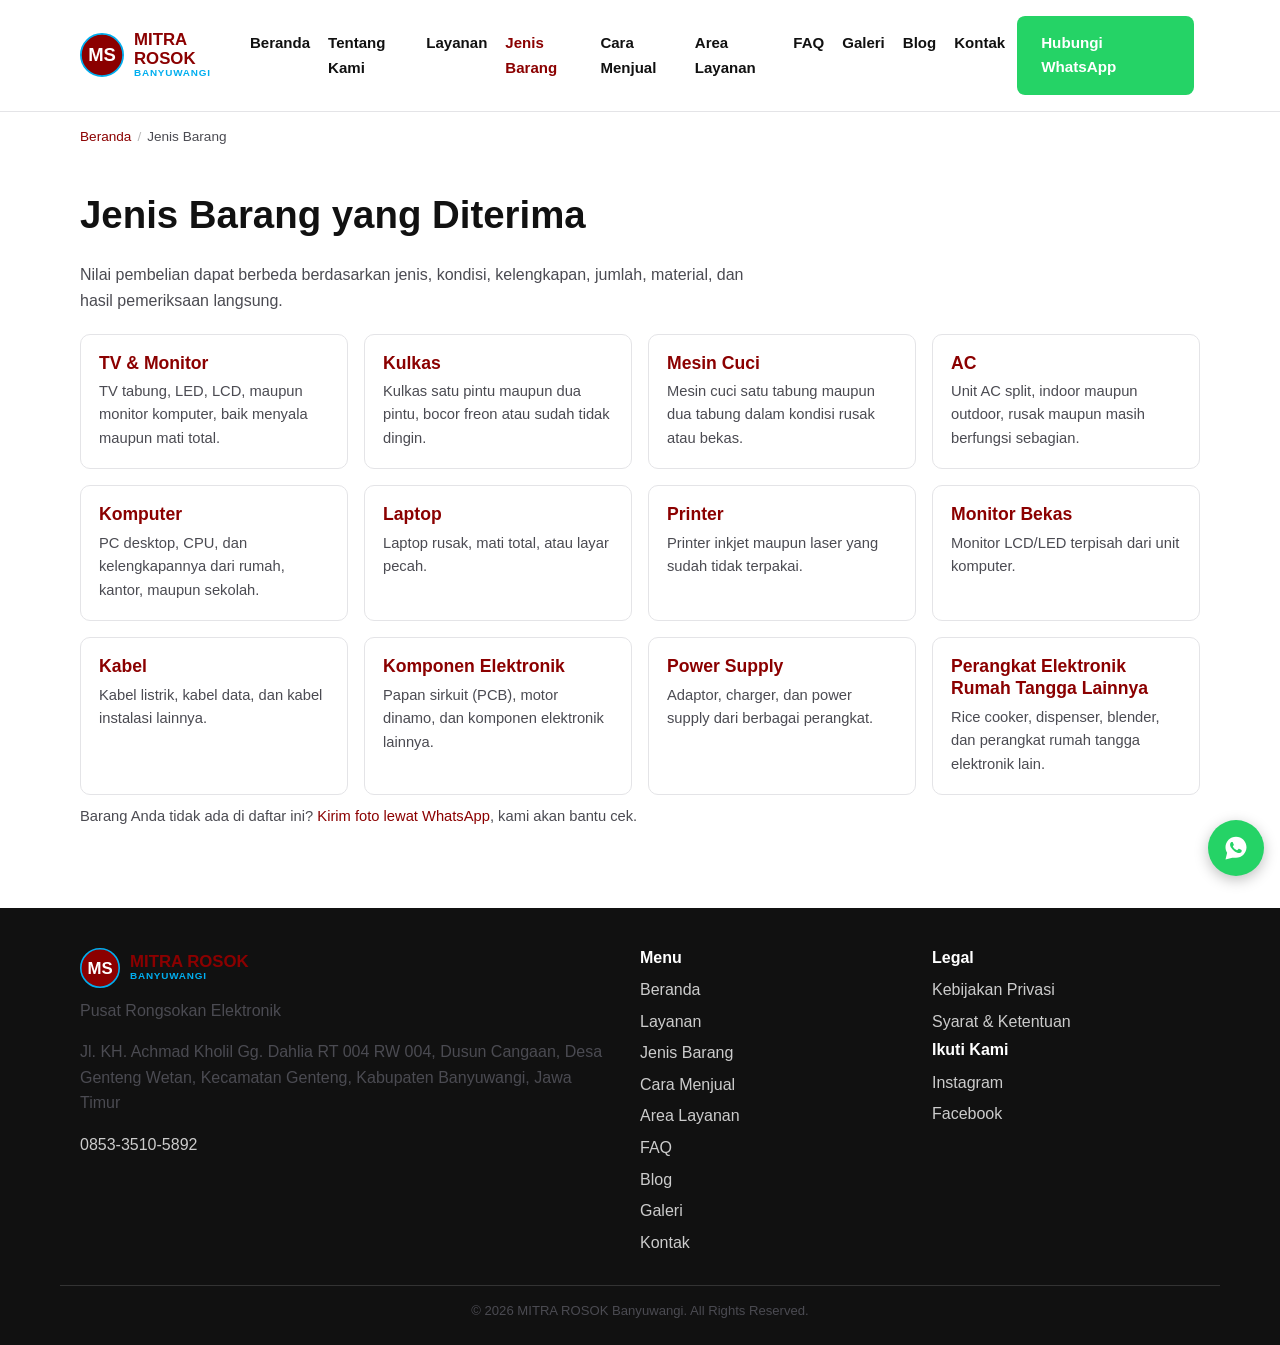
<file: jenis-barang/index.html>
<!DOCTYPE html>
<html lang="id">
<head>
<meta charset="UTF-8">
<meta name="viewport" content="width=device-width, initial-scale=1.0">
<title>Jenis Barang Elektronik yang Diterima | MITRA ROSOK Banyuwangi</title>
<meta name="description" content="Daftar jenis barang elektronik bekas dan rusak yang diterima MITRA ROSOK Banyuwangi: TV, kulkas, mesin cuci, AC, komputer, laptop, kabel, dan lainnya.">
<meta name="robots" content="index,follow">
<link rel="canonical" href="[DOMAIN WEBSITE]/jenis-barang/">
<link rel="icon" href="../assets/icons/favicon.svg" type="image/svg+xml">
<link rel="stylesheet" href="../css/style.css">
<meta property="og:type" content="website">
<meta property="og:title" content="Jenis Barang Elektronik yang Diterima | MITRA ROSOK Banyuwangi">
<meta property="og:description" content="Daftar jenis barang elektronik bekas dan rusak yang diterima MITRA ROSOK Banyuwangi: TV, kulkas, mesin cuci, AC, komputer, laptop, kabel, dan lainnya.">
<meta property="og:url" content="[DOMAIN WEBSITE]/jenis-barang/">
<meta property="og:image" content="[DOMAIN WEBSITE]/assets/images/mitra-rosok-banyuwangi-og.webp">
<meta property="og:locale" content="id_ID">
<meta name="twitter:card" content="summary_large_image">
<meta name="twitter:title" content="Jenis Barang Elektronik yang Diterima | MITRA ROSOK Banyuwangi">
<meta name="twitter:description" content="Daftar jenis barang elektronik bekas dan rusak yang diterima MITRA ROSOK Banyuwangi: TV, kulkas, mesin cuci, AC, komputer, laptop, kabel, dan lainnya.">
<script type="application/ld+json">
{
  "@context": "https://schema.org",
  "@type": "BreadcrumbList",
  "itemListElement": [
    {"@type": "ListItem", "position": 1, "name": "Beranda", "item": "[DOMAIN WEBSITE]/"},
    {"@type": "ListItem", "position": 2, "name": "Jenis Barang", "item": "[DOMAIN WEBSITE]/jenis-barang/"}
  ]
}
</script>

</head>
<body>
<header class="site-header">
  <div class="container header-inner">
    <a href="../" class="logo" aria-label="MITRA ROSOK Banyuwangi - Beranda">
      <img src="../assets/logo/mitra-rosok-logo.svg" alt="Logo MITRA ROSOK Banyuwangi" width="44" height="44">
      <span class="logo-text">MITRA ROSOK<small>Banyuwangi</small></span>
    </a>
    <nav class="main-nav" aria-label="Navigasi utama">
      <button class="nav-toggle" aria-expanded="false" aria-controls="primary-menu" aria-label="Buka menu">
        <span></span><span></span><span></span>
      </button>
      <ul id="primary-menu">
          <li><a href="../">Beranda</a></li>
          <li><a href="../tentang-kami/">Tentang Kami</a></li>
          <li><a href="../layanan/">Layanan</a></li>
          <li><a href="../jenis-barang/" class="active">Jenis Barang</a></li>
          <li><a href="../cara-menjual/">Cara Menjual</a></li>
          <li><a href="../area-layanan/">Area Layanan</a></li>
          <li><a href="../faq/">FAQ</a></li>
          <li><a href="../galeri/">Galeri</a></li>
          <li><a href="../blog/">Blog</a></li>
          <li><a href="../kontak/">Kontak</a></li>
      </ul>
    </nav>
    <a href="https://wa.me/6285335105892" class="btn btn-wa header-wa" target="_blank" rel="noopener">Hubungi WhatsApp</a>
  </div>
</header>
<main>
  <div class="container"><nav class="breadcrumb" aria-label="Breadcrumb"><ol><li><a href="../">Beranda</a></li><li aria-current="page">Jenis Barang</li></ol></nav></div>
  <section class="section">
    <div class="container">
      <h1>Jenis Barang yang Diterima</h1>
      <p class="section-lead">Nilai pembelian dapat berbeda berdasarkan jenis, kondisi, kelengkapan, jumlah, material, dan hasil pemeriksaan langsung.</p>
      <div class="card-grid"><div class="card"><h3>TV & Monitor</h3><p>TV tabung, LED, LCD, maupun monitor komputer, baik menyala maupun mati total.</p></div>
<div class="card"><h3>Kulkas</h3><p>Kulkas satu pintu maupun dua pintu, bocor freon atau sudah tidak dingin.</p></div>
<div class="card"><h3>Mesin Cuci</h3><p>Mesin cuci satu tabung maupun dua tabung dalam kondisi rusak atau bekas.</p></div>
<div class="card"><h3>AC</h3><p>Unit AC split, indoor maupun outdoor, rusak maupun masih berfungsi sebagian.</p></div>
<div class="card"><h3>Komputer</h3><p>PC desktop, CPU, dan kelengkapannya dari rumah, kantor, maupun sekolah.</p></div>
<div class="card"><h3>Laptop</h3><p>Laptop rusak, mati total, atau layar pecah.</p></div>
<div class="card"><h3>Printer</h3><p>Printer inkjet maupun laser yang sudah tidak terpakai.</p></div>
<div class="card"><h3>Monitor Bekas</h3><p>Monitor LCD/LED terpisah dari unit komputer.</p></div>
<div class="card"><h3>Kabel</h3><p>Kabel listrik, kabel data, dan kabel instalasi lainnya.</p></div>
<div class="card"><h3>Komponen Elektronik</h3><p>Papan sirkuit (PCB), motor dinamo, dan komponen elektronik lainnya.</p></div>
<div class="card"><h3>Power Supply</h3><p>Adaptor, charger, dan power supply dari berbagai perangkat.</p></div>
<div class="card"><h3>Perangkat Elektronik Rumah Tangga Lainnya</h3><p>Rice cooker, dispenser, blender, dan perangkat rumah tangga elektronik lain.</p></div>
</div>
      <p class="section-note">Barang Anda tidak ada di daftar ini? <a href="https://wa.me/6285335105892" target="_blank" rel="noopener">Kirim foto lewat WhatsApp</a>, kami akan bantu cek.</p>
    </div>
  </section>
</main>
<nav class="mobile-bottom-nav" aria-label="Navigasi cepat mobile">
  <a href="../"><span>🏠</span>Beranda</a>
  <a href="../layanan/"><span>🔧</span>Layanan</a>
  <a href="../area-layanan/#lokasi"><span>📍</span>Lokasi</a>
  <a href="https://wa.me/6285335105892" target="_blank" rel="noopener" class="wa-item"><span>💬</span>WhatsApp</a>
</nav>
<footer class="site-footer">
  <div class="container footer-grid">
    <div>
      <div class="logo footer-logo">
        <img src="../assets/logo/mitra-rosok-logo.svg" alt="Logo MITRA ROSOK Banyuwangi" width="40" height="40">
        <span class="logo-text">MITRA ROSOK<small>Banyuwangi</small></span>
      </div>
      <p>Pusat Rongsokan Elektronik</p>
      <p>Jl. KH. Achmad Kholil Gg. Dahlia RT 004 RW 004, Dusun Cangaan, Desa Genteng Wetan, Kecamatan Genteng, Kabupaten Banyuwangi, Jawa Timur</p>
      <p><a href="tel:+6285335105892">0853-3510-5892</a></p>
    </div>
    <div>
      <h3>Menu</h3>
      <ul class="footer-menu">
        <li><a href="../">Beranda</a></li>
        <li><a href="../layanan/">Layanan</a></li>
        <li><a href="../jenis-barang/">Jenis Barang</a></li>
        <li><a href="../cara-menjual/">Cara Menjual</a></li>
        <li><a href="../area-layanan/">Area Layanan</a></li>
        <li><a href="../faq/">FAQ</a></li>
        <li><a href="../blog/">Blog</a></li>
        <li><a href="../galeri/">Galeri</a></li>
        <li><a href="../kontak/">Kontak</a></li>
      </ul>
    </div>
    <div>
      <h3>Legal</h3>
      <ul class="footer-menu">
        <li><a href="../privacy-policy/">Kebijakan Privasi</a></li>
        <li><a href="../terms/">Syarat &amp; Ketentuan</a></li>
      </ul>
      <h3>Ikuti Kami</h3>
      <ul class="footer-menu">
        <li><a href="https://instagram.com/julukan_bersaudara">Instagram</a></li>
        <li><a href="https://www.facebook.com/share/1LsmD6rKWj/">Facebook</a></li>
      </ul>
    </div>
  </div>
  <div class="container footer-bottom">
    <p>&copy; 2026 MITRA ROSOK Banyuwangi. All Rights Reserved.</p>
  </div>
</footer>
<a href="https://wa.me/6285335105892" class="wa-float" target="_blank" rel="noopener" aria-label="Hubungi WhatsApp MITRA ROSOK">
  <svg viewBox="0 0 32 32" width="28" height="28" fill="#fff" aria-hidden="true"><path d="M16.001 3C9.373 3 4 8.373 4 15c0 2.362.687 4.564 1.874 6.417L4 29l7.771-1.84A11.94 11.94 0 0 0 16.001 27C22.628 27 28 21.627 28 15S22.628 3 16.001 3zm6.554 17.045c-.276.777-1.366 1.423-2.24 1.61-.6.128-1.384.23-4.02-.86-3.37-1.393-5.537-4.828-5.706-5.053-.166-.226-1.36-1.81-1.36-3.454s.856-2.45 1.16-2.786c.276-.303.6-.379.8-.379.2 0 .4.002.575.01.184.009.432-.07.676.516.276.664.936 2.293 1.018 2.46.083.166.138.362.028.588-.11.226-.166.362-.324.556-.166.196-.348.437-.497.588-.166.166-.34.345-.146.677.194.332.862 1.42 1.85 2.3 1.27 1.133 2.34 1.484 2.673 1.65.332.166.525.14.72-.084.194-.226.83-.968 1.05-1.3.22-.332.442-.276.746-.166.303.11 1.925.908 2.256 1.073.332.166.552.248.634.386.083.14.083.8-.194 1.577z"/></svg>
</a>
<script src="../js/script.js"></script>
</body>
</html>
</file>
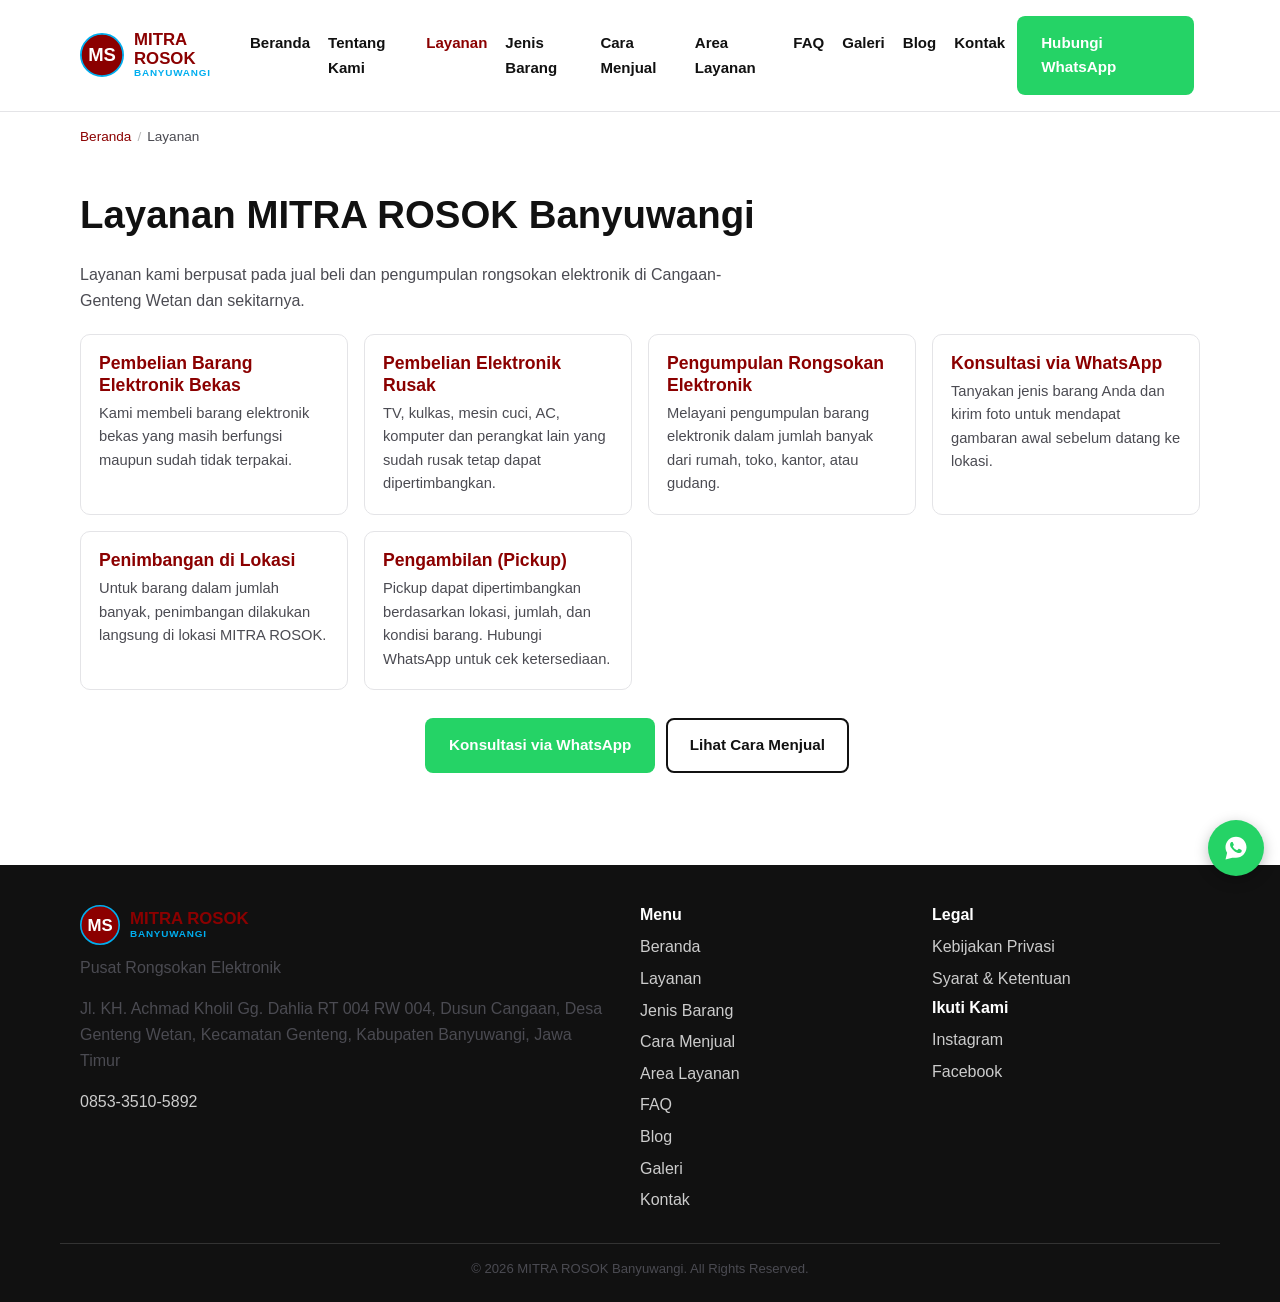
<file: layanan/index.html>
<!DOCTYPE html>
<html lang="id">
<head>
<meta charset="UTF-8">
<meta name="viewport" content="width=device-width, initial-scale=1.0">
<title>Layanan | MITRA ROSOK Banyuwangi</title>
<meta name="description" content="Layanan pembelian, pengumpulan, dan penimbangan rongsokan elektronik di Cangaan-Genteng Wetan, Banyuwangi. Konsultasi mudah lewat WhatsApp.">
<meta name="robots" content="index,follow">
<link rel="canonical" href="[DOMAIN WEBSITE]/layanan/">
<link rel="icon" href="../assets/icons/favicon.svg" type="image/svg+xml">
<link rel="stylesheet" href="../css/style.css">
<meta property="og:type" content="website">
<meta property="og:title" content="Layanan | MITRA ROSOK Banyuwangi">
<meta property="og:description" content="Layanan pembelian, pengumpulan, dan penimbangan rongsokan elektronik di Cangaan-Genteng Wetan, Banyuwangi. Konsultasi mudah lewat WhatsApp.">
<meta property="og:url" content="[DOMAIN WEBSITE]/layanan/">
<meta property="og:image" content="[DOMAIN WEBSITE]/assets/images/mitra-rosok-banyuwangi-og.webp">
<meta property="og:locale" content="id_ID">
<meta name="twitter:card" content="summary_large_image">
<meta name="twitter:title" content="Layanan | MITRA ROSOK Banyuwangi">
<meta name="twitter:description" content="Layanan pembelian, pengumpulan, dan penimbangan rongsokan elektronik di Cangaan-Genteng Wetan, Banyuwangi. Konsultasi mudah lewat WhatsApp.">
<script type="application/ld+json">
{
  "@context": "https://schema.org",
  "@type": "BreadcrumbList",
  "itemListElement": [
    {"@type": "ListItem", "position": 1, "name": "Beranda", "item": "[DOMAIN WEBSITE]/"},
    {"@type": "ListItem", "position": 2, "name": "Layanan", "item": "[DOMAIN WEBSITE]/layanan/"}
  ]
}
</script>

</head>
<body>
<header class="site-header">
  <div class="container header-inner">
    <a href="../" class="logo" aria-label="MITRA ROSOK Banyuwangi - Beranda">
      <img src="../assets/logo/mitra-rosok-logo.svg" alt="Logo MITRA ROSOK Banyuwangi" width="44" height="44">
      <span class="logo-text">MITRA ROSOK<small>Banyuwangi</small></span>
    </a>
    <nav class="main-nav" aria-label="Navigasi utama">
      <button class="nav-toggle" aria-expanded="false" aria-controls="primary-menu" aria-label="Buka menu">
        <span></span><span></span><span></span>
      </button>
      <ul id="primary-menu">
          <li><a href="../">Beranda</a></li>
          <li><a href="../tentang-kami/">Tentang Kami</a></li>
          <li><a href="../layanan/" class="active">Layanan</a></li>
          <li><a href="../jenis-barang/">Jenis Barang</a></li>
          <li><a href="../cara-menjual/">Cara Menjual</a></li>
          <li><a href="../area-layanan/">Area Layanan</a></li>
          <li><a href="../faq/">FAQ</a></li>
          <li><a href="../galeri/">Galeri</a></li>
          <li><a href="../blog/">Blog</a></li>
          <li><a href="../kontak/">Kontak</a></li>
      </ul>
    </nav>
    <a href="https://wa.me/6285335105892" class="btn btn-wa header-wa" target="_blank" rel="noopener">Hubungi WhatsApp</a>
  </div>
</header>
<main>
  <div class="container"><nav class="breadcrumb" aria-label="Breadcrumb"><ol><li><a href="../">Beranda</a></li><li aria-current="page">Layanan</li></ol></nav></div>
  <section class="section">
    <div class="container">
      <h1>Layanan MITRA ROSOK Banyuwangi</h1>
      <p class="section-lead">Layanan kami berpusat pada jual beli dan pengumpulan rongsokan elektronik di Cangaan-Genteng Wetan dan sekitarnya.</p>
      <div class="card-grid"><div class="card"><h3>Pembelian Barang Elektronik Bekas</h3><p>Kami membeli barang elektronik bekas yang masih berfungsi maupun sudah tidak terpakai.</p></div>
<div class="card"><h3>Pembelian Elektronik Rusak</h3><p>TV, kulkas, mesin cuci, AC, komputer dan perangkat lain yang sudah rusak tetap dapat dipertimbangkan.</p></div>
<div class="card"><h3>Pengumpulan Rongsokan Elektronik</h3><p>Melayani pengumpulan barang elektronik dalam jumlah banyak dari rumah, toko, kantor, atau gudang.</p></div>
<div class="card"><h3>Konsultasi via WhatsApp</h3><p>Tanyakan jenis barang Anda dan kirim foto untuk mendapat gambaran awal sebelum datang ke lokasi.</p></div>
<div class="card"><h3>Penimbangan di Lokasi</h3><p>Untuk barang dalam jumlah banyak, penimbangan dilakukan langsung di lokasi MITRA ROSOK.</p></div>
<div class="card"><h3>Pengambilan (Pickup)</h3><p>Pickup dapat dipertimbangkan berdasarkan lokasi, jumlah, dan kondisi barang. Hubungi WhatsApp untuk cek ketersediaan.</p></div>
</div>
      <div class="center-cta">
        <a href="https://wa.me/6285335105892" class="btn btn-wa" target="_blank" rel="noopener">Konsultasi via WhatsApp</a>
        <a href="../cara-menjual/" class="btn btn-outline">Lihat Cara Menjual</a>
      </div>
    </div>
  </section>
</main>
<nav class="mobile-bottom-nav" aria-label="Navigasi cepat mobile">
  <a href="../"><span>🏠</span>Beranda</a>
  <a href="../layanan/"><span>🔧</span>Layanan</a>
  <a href="../area-layanan/#lokasi"><span>📍</span>Lokasi</a>
  <a href="https://wa.me/6285335105892" target="_blank" rel="noopener" class="wa-item"><span>💬</span>WhatsApp</a>
</nav>
<footer class="site-footer">
  <div class="container footer-grid">
    <div>
      <div class="logo footer-logo">
        <img src="../assets/logo/mitra-rosok-logo.svg" alt="Logo MITRA ROSOK Banyuwangi" width="40" height="40">
        <span class="logo-text">MITRA ROSOK<small>Banyuwangi</small></span>
      </div>
      <p>Pusat Rongsokan Elektronik</p>
      <p>Jl. KH. Achmad Kholil Gg. Dahlia RT 004 RW 004, Dusun Cangaan, Desa Genteng Wetan, Kecamatan Genteng, Kabupaten Banyuwangi, Jawa Timur</p>
      <p><a href="tel:+6285335105892">0853-3510-5892</a></p>
    </div>
    <div>
      <h3>Menu</h3>
      <ul class="footer-menu">
        <li><a href="../">Beranda</a></li>
        <li><a href="../layanan/">Layanan</a></li>
        <li><a href="../jenis-barang/">Jenis Barang</a></li>
        <li><a href="../cara-menjual/">Cara Menjual</a></li>
        <li><a href="../area-layanan/">Area Layanan</a></li>
        <li><a href="../faq/">FAQ</a></li>
        <li><a href="../blog/">Blog</a></li>
        <li><a href="../galeri/">Galeri</a></li>
        <li><a href="../kontak/">Kontak</a></li>
      </ul>
    </div>
    <div>
      <h3>Legal</h3>
      <ul class="footer-menu">
        <li><a href="../privacy-policy/">Kebijakan Privasi</a></li>
        <li><a href="../terms/">Syarat &amp; Ketentuan</a></li>
      </ul>
      <h3>Ikuti Kami</h3>
      <ul class="footer-menu">
        <li><a href="https://instagram.com/julukan_bersaudara">Instagram</a></li>
        <li><a href="https://www.facebook.com/share/1LsmD6rKWj/">Facebook</a></li>
      </ul>
    </div>
  </div>
  <div class="container footer-bottom">
    <p>&copy; 2026 MITRA ROSOK Banyuwangi. All Rights Reserved.</p>
  </div>
</footer>
<a href="https://wa.me/6285335105892" class="wa-float" target="_blank" rel="noopener" aria-label="Hubungi WhatsApp MITRA ROSOK">
  <svg viewBox="0 0 32 32" width="28" height="28" fill="#fff" aria-hidden="true"><path d="M16.001 3C9.373 3 4 8.373 4 15c0 2.362.687 4.564 1.874 6.417L4 29l7.771-1.84A11.94 11.94 0 0 0 16.001 27C22.628 27 28 21.627 28 15S22.628 3 16.001 3zm6.554 17.045c-.276.777-1.366 1.423-2.24 1.61-.6.128-1.384.23-4.02-.86-3.37-1.393-5.537-4.828-5.706-5.053-.166-.226-1.36-1.81-1.36-3.454s.856-2.45 1.16-2.786c.276-.303.6-.379.8-.379.2 0 .4.002.575.01.184.009.432-.07.676.516.276.664.936 2.293 1.018 2.46.083.166.138.362.028.588-.11.226-.166.362-.324.556-.166.196-.348.437-.497.588-.166.166-.34.345-.146.677.194.332.862 1.42 1.85 2.3 1.27 1.133 2.34 1.484 2.673 1.65.332.166.525.14.72-.084.194-.226.83-.968 1.05-1.3.22-.332.442-.276.746-.166.303.11 1.925.908 2.256 1.073.332.166.552.248.634.386.083.14.083.8-.194 1.577z"/></svg>
</a>
<script src="../js/script.js"></script>
</body>
</html>
</file>
<file: css/style.css>
/* MITRA ROSOK Banyuwangi - stylesheet */
:root{
  --maroon:#8B0000;
  --cyan:#00AEEF;
  --black:#111111;
  --white:#FFFFFF;
  --gray-bg:#F7F7F8;
  --gray-border:#E4E4E7;
  --gray-text:#4B4B52;
  --radius:10px;
  --max-width:1160px;
  --wa-green:#25D366;
}
*,*::before,*::after{box-sizing:border-box;}
html{scroll-behavior:smooth;}
body{
  margin:0;
  font-family:"Segoe UI",Roboto,Arial,sans-serif;
  color:var(--black);
  background:var(--white);
  line-height:1.6;
  -webkit-font-smoothing:antialiased;
}
img{max-width:100%;height:auto;display:block;border-radius:var(--radius);}
a{color:var(--maroon);text-decoration:none;}
a:hover{text-decoration:underline;}
h1,h2,h3{line-height:1.25;margin:0 0 .6em;font-weight:700;}
h1{font-size:clamp(1.7rem,5vw,2.4rem);}
h2{font-size:clamp(1.35rem,3.5vw,1.8rem);}
h3{font-size:1.1rem;}
p{margin:0 0 1em;color:var(--gray-text);}
.container{max-width:var(--max-width);margin:0 auto;padding:0 20px;}
.narrow{max-width:760px;}

/* Header */
.site-header{position:sticky;top:0;z-index:100;background:var(--white);border-bottom:1px solid var(--gray-border);}
.header-inner{display:flex;align-items:center;justify-content:space-between;padding:12px 20px;gap:12px;}
.logo{display:flex;align-items:center;gap:10px;color:var(--black);}
.logo:hover{text-decoration:none;}
.logo-text{font-weight:800;font-size:1.05rem;color:var(--maroon);line-height:1.1;}
.logo-text small{display:block;font-weight:600;font-size:.62rem;letter-spacing:.08em;color:var(--cyan);text-transform:uppercase;}
.main-nav ul{list-style:none;display:flex;gap:18px;margin:0;padding:0;}
.main-nav a{color:var(--black);font-weight:600;font-size:.94rem;}
.main-nav a.active{color:var(--maroon);}
.header-wa{display:none;}
.nav-toggle{display:flex;flex-direction:column;justify-content:center;gap:5px;width:38px;height:38px;background:none;border:1px solid var(--gray-border);border-radius:8px;cursor:pointer;}
.nav-toggle span{display:block;height:2px;background:var(--black);border-radius:2px;}

@media (max-width:880px){
  .main-nav ul{position:fixed;top:65px;left:0;right:0;background:var(--white);flex-direction:column;padding:14px 20px 90px;gap:2px;border-bottom:1px solid var(--gray-border);
    max-height:0;overflow:hidden;transition:max-height .25s ease;}
  .main-nav ul.open{max-height:80vh;overflow-y:auto;}
  .main-nav a{display:block;padding:10px 0;border-bottom:1px solid var(--gray-border);}
  .nav-toggle{display:flex;}
}
@media (min-width:881px){
  .nav-toggle{display:none;}
  .header-wa{display:inline-block;}
}

/* Buttons */
.btn{display:inline-block;padding:13px 22px;border-radius:8px;font-weight:700;font-size:.95rem;margin:4px 6px 4px 0;border:2px solid transparent;cursor:pointer;}
.btn-primary{background:var(--maroon);color:var(--white);}
.btn-primary:hover{background:#6f0000;text-decoration:none;}
.btn-outline{background:transparent;border-color:var(--black);color:var(--black);}
.btn-outline:hover{background:var(--black);color:var(--white);text-decoration:none;}
.btn-wa{background:var(--wa-green);color:var(--white);}
.btn-wa:hover{background:#1ebc57;text-decoration:none;}
.center-cta{text-align:center;margin:24px 0;}

/* Hero */
.hero{background:linear-gradient(135deg,var(--maroon) 0%,#5c0000 100%);color:var(--white);padding:56px 0 60px;}
.hero-inner{text-align:center;max-width:760px;margin:0 auto;}
.hero h1{color:var(--white);margin-bottom:.3em;}
.hero-sub{font-size:1.1rem;font-weight:700;color:var(--cyan);margin-bottom:.6em;}
.hero-desc{color:#f2e6e6;max-width:600px;margin:0 auto 1.2em;}
.hero-cta{display:flex;flex-wrap:wrap;justify-content:center;}
.hero .btn-outline{border-color:var(--white);color:var(--white);}
.hero .btn-outline:hover{background:var(--white);color:var(--maroon);}

/* Sections */
.section{padding:44px 0;}
.section-alt{background:var(--gray-bg);}
.section-lead{max-width:700px;color:var(--gray-text);}
.section-note{margin-top:10px;font-size:.92rem;}

/* Cards */
.card-grid{display:grid;grid-template-columns:repeat(auto-fit,minmax(230px,1fr));gap:16px;margin-top:20px;}
.card{background:var(--white);border:1px solid var(--gray-border);border-radius:var(--radius);padding:18px;}
.card h3{color:var(--maroon);margin-bottom:.3em;}
.card p{margin:0;font-size:.92rem;}

/* Checklist */
.checklist{list-style:none;padding:0;margin:20px 0 0;display:grid;grid-template-columns:repeat(auto-fit,minmax(260px,1fr));gap:10px;}
.checklist li{padding-left:28px;position:relative;color:var(--gray-text);}
.checklist li::before{content:"✓";position:absolute;left:0;color:var(--cyan);font-weight:800;}

/* Steps */
.steps{list-style:none;padding:0;margin:24px 0 0;counter-reset:step;}
.steps li{display:flex;gap:16px;align-items:flex-start;margin-bottom:18px;}
.step-num{flex:0 0 auto;width:38px;height:38px;border-radius:50%;background:var(--maroon);color:var(--white);display:flex;align-items:center;justify-content:center;font-weight:800;}
.steps h3{margin-bottom:.2em;}
.steps p{margin:0;}

/* Location */
.location-grid{display:grid;grid-template-columns:1fr;gap:24px;margin-top:16px;}
@media(min-width:760px){.location-grid{grid-template-columns:1fr 1fr;align-items:center;}}
.map-placeholder img{width:100%;}
.map-embed{border-radius:var(--radius);overflow:hidden;border:1px solid var(--gray-border);}
.map-embed iframe{display:block;}

/* CTA band */
.cta-band{background:var(--black);color:var(--white);padding:44px 0;}
.cta-band-inner{text-align:center;max-width:640px;margin:0 auto;}
.cta-band h2{color:var(--white);}
.cta-band p{color:#ddd;}

/* Breadcrumb */
.breadcrumb{padding:14px 0 0;font-size:.85rem;}
.breadcrumb ol{list-style:none;display:flex;flex-wrap:wrap;gap:6px;padding:0;margin:0;color:var(--gray-text);}
.breadcrumb li:not(:last-child)::after{content:"/";margin-left:6px;color:#bbb;}

/* Gallery / blog */
.gallery-grid{display:grid;grid-template-columns:repeat(auto-fit,minmax(220px,1fr));gap:14px;margin-top:16px;}
.gallery-grid figure{margin:0;}
.blog-grid{display:grid;grid-template-columns:repeat(auto-fit,minmax(260px,1fr));gap:16px;margin-top:20px;}
.blog-card{display:block;background:var(--white);border:1px solid var(--gray-border);border-radius:var(--radius);padding:18px;color:var(--black);}
.blog-card:hover{border-color:var(--maroon);text-decoration:none;}
.blog-card h3{color:var(--maroon);margin-bottom:.3em;}
.blog-card p{font-size:.9rem;margin:0;}

/* FAQ */
.faq-list{margin-top:16px;}
.faq-item{border-bottom:1px solid var(--gray-border);padding:16px 0;}
.faq-item h3{color:var(--black);margin-bottom:.3em;font-size:1.02rem;}
.faq-item p{margin:0;}

/* Area list */
.area-list{display:grid;grid-template-columns:repeat(auto-fit,minmax(160px,1fr));gap:8px 16px;list-style:none;padding:0;margin:16px 0;}
.area-list li{padding:8px 12px;background:var(--gray-bg);border-radius:6px;font-weight:600;font-size:.9rem;}

/* Contact box */
.contact-box{background:var(--gray-bg);border-radius:var(--radius);padding:20px;margin:16px 0;}

/* Footer */
.site-footer{background:var(--black);color:#ccc;padding:40px 0 10px;margin-top:20px;}
.footer-grid{display:grid;grid-template-columns:1fr;gap:24px;}
@media(min-width:700px){.footer-grid{grid-template-columns:2fr 1fr 1fr;}}
.footer-logo{margin-bottom:10px;}
.site-footer a{color:#ccc;}
.site-footer h3{color:var(--white);font-size:1rem;}
.footer-menu{list-style:none;padding:0;margin:0;}
.footer-menu li{margin-bottom:6px;}
.footer-bottom{border-top:1px solid #333;margin-top:24px;padding-top:14px;font-size:.82rem;text-align:center;color:#888;}

/* WA float button */
.wa-float{position:fixed;right:16px;bottom:78px;width:56px;height:56px;background:var(--wa-green);border-radius:50%;display:flex;align-items:center;justify-content:center;box-shadow:0 4px 14px rgba(0,0,0,.25);z-index:90;}
@media(min-width:881px){.wa-float{bottom:24px;}}

/* Mobile bottom nav */
.mobile-bottom-nav{position:fixed;left:0;right:0;bottom:0;background:var(--white);border-top:1px solid var(--gray-border);display:flex;z-index:95;}
.mobile-bottom-nav a{flex:1;text-align:center;padding:8px 4px 10px;font-size:.68rem;font-weight:700;color:var(--black);}
.mobile-bottom-nav a span{display:block;font-size:1.1rem;}
.mobile-bottom-nav a.wa-item{color:var(--wa-green);}
@media(min-width:881px){.mobile-bottom-nav{display:none;}}
body{padding-bottom:64px;}
@media(min-width:881px){body{padding-bottom:0;}}
</file>
